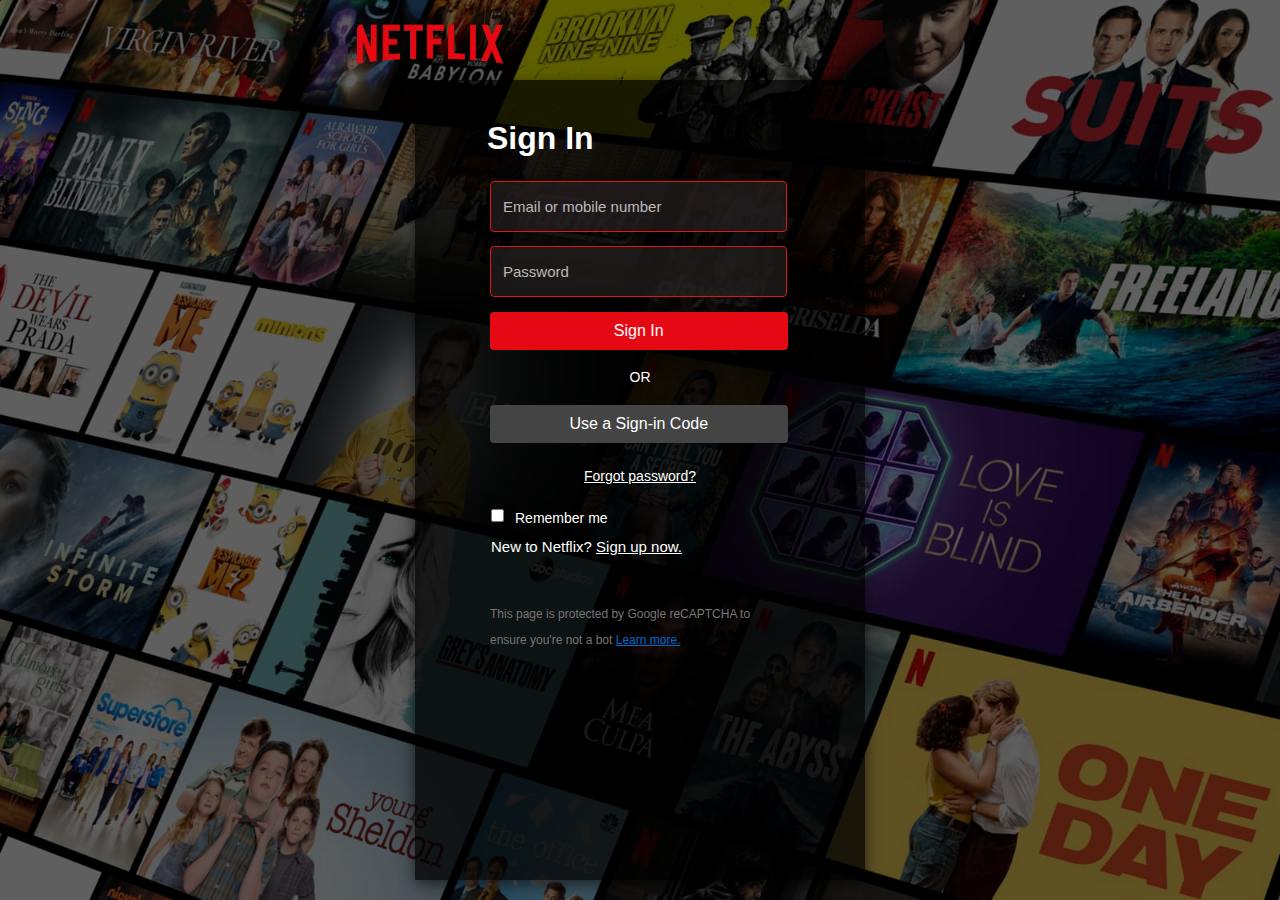
<file: index.html>
<!DOCTYPE html>
<html lang="en">
<head>
    <meta charset="UTF-8">
    <meta name="viewport" content="width=device-width, initial-scale=1.0">
    <title>Netflix</title>
    <link rel="stylesheet" href="CSS/signin.css">
    <script src="JS/signin.js" defer></script>
</head>
<body>
    <!-- Netflix Logo -->
    <img src="HTML_files/Images/logo.png" alt="Netflix logo" class="logo">
   
    <!-- Login Form Container -->
    <div class="content">
        <form class="login-form" action="/login" method="POST">
            <!-- Header -->
            <h1>Sign In</h1>

            <!-- Username Input -->
            <input 
                type="text" 
                id="username" 
                name="username" 
                placeholder="Email or mobile number" 
                required
            >
            <div class="error-message">Please enter a valid Email/Username.</div>

            <!-- Password Input -->
            <input 
                type="password" 
                id="password" 
                name="password" 
                placeholder="Password" 
                required
            >
            <div class="error-pass">Your password must contain between 4 and 60 characters.</div>

            <!-- Sign In Button -->
            <button type="submit">Sign In</button>
            
            <!-- Divider with OR -->
            <div class="or-divider">
                <span>OR</span>
            </div>

            <!-- Sign-in Code Button -->
            <button type="button">Use a Sign-in Code</button>

            <!-- Forgot Password -->
            <a href="#" class="forgot-password">Forgot password?</a>

            <!-- Remember Me Checkbox -->
            <div class="remember-container">
                <label class="remember-label">
                    <input type="checkbox"> Remember me
                </label>
            </div>
            
            <!-- Sign Up Link -->
            <p class="new-to-netflix">
                New to Netflix? <a href="#" class="sign-up-link">Sign up now.</a>
            </p>

            <div class="recaptcha-text">
                <p>This page is protected by Google reCAPTCHA to 
                </p>ensure you're not a bot
                <a href="#" class="learn-more-link">Learn more.</a>
            </div>
</file>
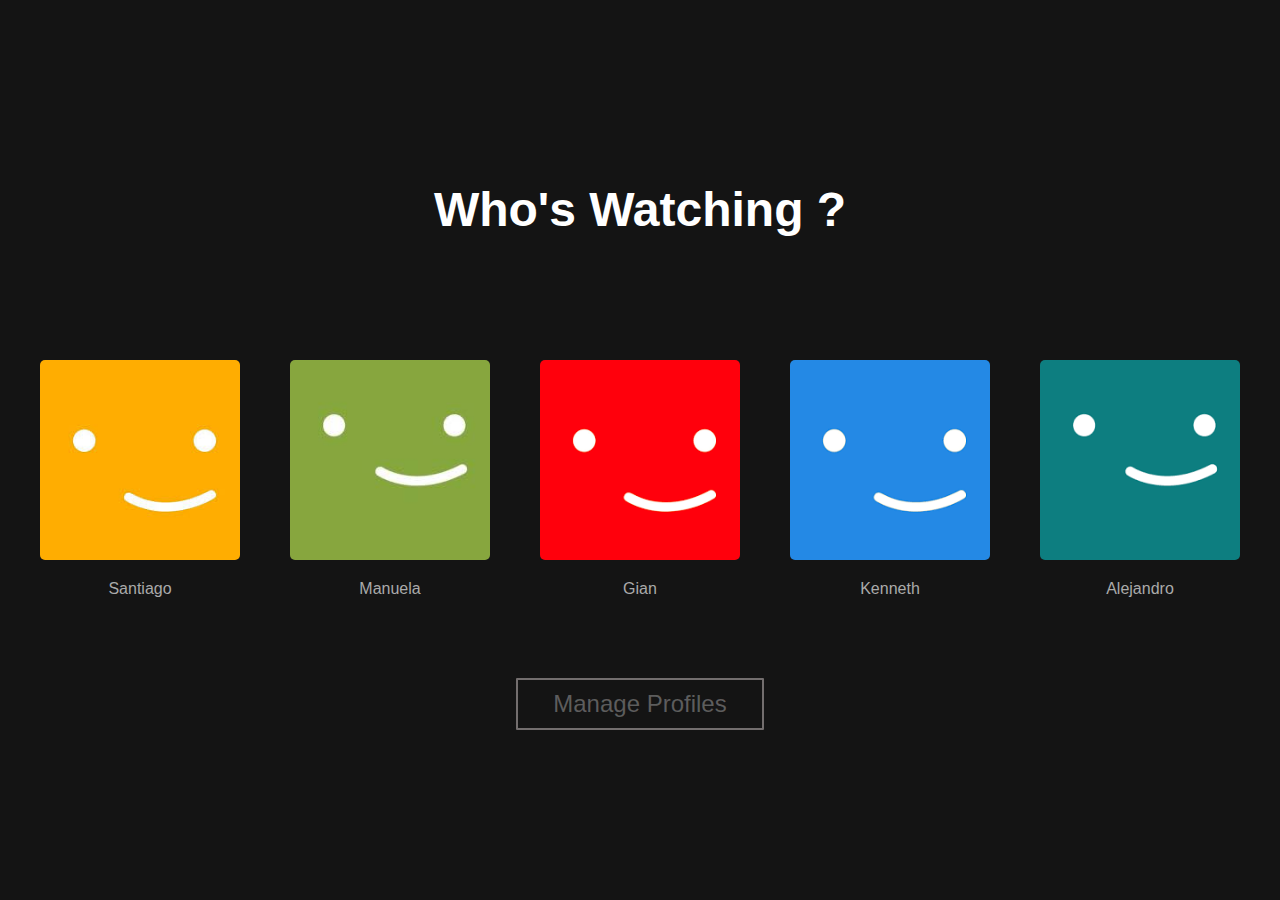
<file: HTML_files/profile.html>
<!DOCTYPE html>
<html lang="en">
<head>
    <meta charset="UTF-8">
    <meta name="viewport" content="width=device-width, initial-scale=1.0">
    <title>Profile</title>
    <link rel="stylesheet" href="../CSS/profile.css">
    <script src="../JS/profile.js" defer></script>
</head>
<body>
    <div class="Heading">
         <h1>Who's Watching ?</h1>
    </div>

    <div class="Profiles" >
        <div class="profile">
            <img src="Images/icon1.jpg" alt="Profile 1">
            <p>Santiago</p>
        </div>
        <div class="profile">
            <img src="Images/icon2.jpg" alt="Profile 2">
            <p>Manuela</p>
        </div>
        <div class="profile">
            <img src="Images/icon3.png" alt="Profile 3">
            <p>Gian</p>
        </div>
        <div class="profile">
            <img src="Images/icon4.png" alt="Profile 4">
            <p>Kenneth</p>
        </div>
        <div class="profile">
            <img src="Images/icon5.png" alt="Profile 4">
            <p>Alejandro</p>
        </div>
    </div>
    
    <!--Manage Profiles Button -->
    
    </div class="manage-profiles">
        <button class="manage-button">Manage Profiles</button>
    </div>   
</body>
</html>
</file>
<file: CSS/signin.css>
body {
    margin: 0;
    padding: 0;
    height: 100vh;
    background-image: url('../HTML_files/Images/background.jpg');
    background-size: cover; 
    background-position: center; 
    background-repeat: no-repeat; 
    background-attachment: fixed;
    font-family: Arial, sans-serif;    
}

body::before {
    content: '';
    position: absolute;
    top: 0;
    left: 0;
    width: 100%;
    height: 100%;
    background-color: rgba(0, 0, 0, 0.5); /* Black with 50% opacity */
    z-index: -1;
    }
    /* Logo Styling */
.logo {
    position: absolute; /* Position relative to the page */
    top: -1%; /* Distance from the top */
    left: 340px; /* Distance from the left */
    width: 180px; /* Resize the logo */
    height: auto; /* Maintain aspect ratio */
    z-index: 10;
}

/* Center Content */
.content {
    display: flex;
    justify-content: center;
    align-items: center;
    height: 100vh;
    margin-left: 50;
    margin-top: 10;
    
}

/* Form Styling */
.login-form {
    display: flex;
    flex-direction: column; /* Stack elements vertically */
    gap: 15px; /* Space between inputs, labels, and buttons */
    background: rgba(0, 0, 0, 0.733); /* Dark background with transparency */
    padding: 30px 50px 200px 50px;
    border-radius: 1px;
    margin-top: 10px;
    width: 350px;
    height: 570px;
    color: white;
    box-shadow: 0 4px 15px rgba(0, 0, 0, 0.6);

    transform: translateY(25px);
}

.login-form h1 {
    margin-top: 10px; /* Adjust the space above */
    margin-bottom: 10px;
    margin-left: 22px; /* Move it slightly to the right */
}


/* Input Fields */
.login-form input {
    width: 77.5%;
    height: 25px;
    padding: 12px;
    border: 1px solid #dd1717;
    box-shadow: 0px 0px 10px rgba(0, 0, 0, 0.5);
    border-radius: 4px;
    margin-left: 25px;
    margin-top: -1px;
    font-size: 14px;
    color: white;
    color: rgb(255, 255, 255);
    background-color:rgba(37, 32, 32, 0.7) ;
}    
.login-form input::placeholder {
        color: rgba(255, 255, 255, 0.7); /* Light gray placeholders */
        font-family: 'Arial', sans-serif; /* Placeholder font */
        font-size: 15px;
}

.login-form input:focus {
    border-color:#e50914 ;
    outline: none;
 }

.error-message {
    color: #d93025; /* Red error message */
    display: none;
    font-size: 12px;
    margin-top: -10px;
    margin-bottom: 10px;
    margin-left: 25px;
}

.error-pass {
    color: #e50914; /* Red error message */
    display: none;
    font-size: 12px;
    margin-top: -10px;
    margin-bottom: 10px;
    margin-left: 25px;
}

/* Buttons */
.login-form button {
    padding: 10px;
    width:85%;
    margin-left: 25px;
    border-radius: 4px;
    font-size: 16px;
    cursor: pointer;
}

.login-form button:first-of-type {
    background: #e50914; /* Netflix red */
    color: white;
    border: none;
    margin-bottom: -16px;
}

.login-form button:first-of-type:hover {
    background: #f40612; /* Darker red for hover */
}

.login-form button:last-of-type {
    background: #444;
    color: white;
    border: none;
    margin-top:-15px;
}

.login-form button:last-of-type:hover {
    background: #666;
}

.or-divider {
    display: flex; /* Align items in a row */
    align-items: center; /* Vertically center align the text */
    justify-content: center; /* Horizontally center align the content */
    text-align: center;
    color: white; /* Text color for "OR" */
    font-size: 14px; /* Font size for the "OR" text */
    margin: 20px 0; /* Space above and below the divider */
}

.or-divider::before,
.or-divider::after { /* Create lines before and after the text */
    flex: 1; /* Ensure the lines stretch to fill available space */
    height: 1px; /* Thickness of the line */
    background-color: #666; /* Line color */
}

.remember-container {
    display: flex;
    justify-content: flex-start;
    align-items: center;
    margin-top: 5px;
    white-space: nowrap;
}

.remember-label {
    display: flex;
    align-items: center;
    gap: 8px;
    font-size: 14px;
    color: white;
}

.remember-container input[type="checkbox"] {
    margin-left: 26px;
    vertical-align: middle;
}

.forgot-password {
    color: white;
    text-decoration: underline;
    font-size: 14px;
    text-align: center;
    display: block;
    margin-top: 10px;
}

.new-to-netflix {
    text-align: left;
    margin-top: -8px;
    margin-left: 26px;
    font-size: 15px;
    color: white;
}

.sign-up-link {
    color: white;
    text-decoration: underline;
}

.sign-up-link:hover {
    color: #e50914;
    text-decoration: none;
}

/* Captcha */

.recaptcha-text {
    font-size: 12px;
    color: rgb(121, 118, 118);
    text-align: left;
    margin-top: 10px;
    margin-left: 25px;
}

.learn-more-link {
    color: #0066cc; /* Highlighted blue color */
    text-decoration: underline;
    cursor: pointer;
}

.learn-more-link:hover {
    color: #004080; /* Darker blue on hover */
    text-decoration: none;
}
</file>
<file: CSS/profile.css>
/* General Reset */
body {
    margin: 0;
    padding: 10px;
    font-family: Arial, sans-serif;
    background-color: #141414;
    color: white;
    text-align: center;
    position: relative;
}

/* Heading Styling */
.Heading {
    position: absolute; /* Position the heading absolutely */
    top: 150px; /* Adjust this value to control the vertical position */
    left: 50%;
    transform: translateX(-50%); /* Center the heading horizontally */
}

.Heading h1 {
    font-size: 3rem;
    font-family: Arial, sans-serif;
    color: #fff;
}

/* Profiles Container */
.Profiles {
    display: flex;
    justify-content: center;
    align-items: center;
    flex-wrap: wrap;
    margin-top: 350px; /* Ensure this margin is independent of the heading */
    gap: 50px;
}

/* Profile Cards */
.profile {
    display: flex;
    flex-direction: column;
    align-items: center;
    cursor: pointer;
    transition: transform 0.3s ease;
}

.profile img {
    width: 200px;
    height: 200px;
    border-radius: 5px;
    margin-bottom: 10px;
    transition: transform 0.3s ease, box-shadow 0.3s ease;
}

.profile p {
    margin: 10px;
    font-size: 1rem;
    color: #aaa;
}

.profile:hover img {
    transform: scale(1.1);
    box-shadow: 0 0 15px rgba(255, 255, 255, 0.8);
}

.profile:hover p {
    color: #ffffff;
}

/* Manage Profiles Button */
.manage-profiles {
    display: flex; /* Center the button */
    justify-content: center;
    align-items: center;
    margin-top: 100px;
}

.manage-button {
    background-color: transparent;
    color: #fffefe4f;
    border: 2px solid #9e9797b0;
    padding: 10px 35px; /* Adjust padding for a larger button */
    font-size: 1.5rem; /* Adjust font size */
    border-radius: 1px; /* Rounded edges */
    margin-top: 70px;
    cursor: pointer;
    transition: background-color 0.3s ease, color 0.3s ease, transform 0.2s ease;
}

.manage-button:hover {
    background-color: #fff;
    color: #000;
    transform: scale(1.1); /* Slight zoom effect on hover */
}
</file>
